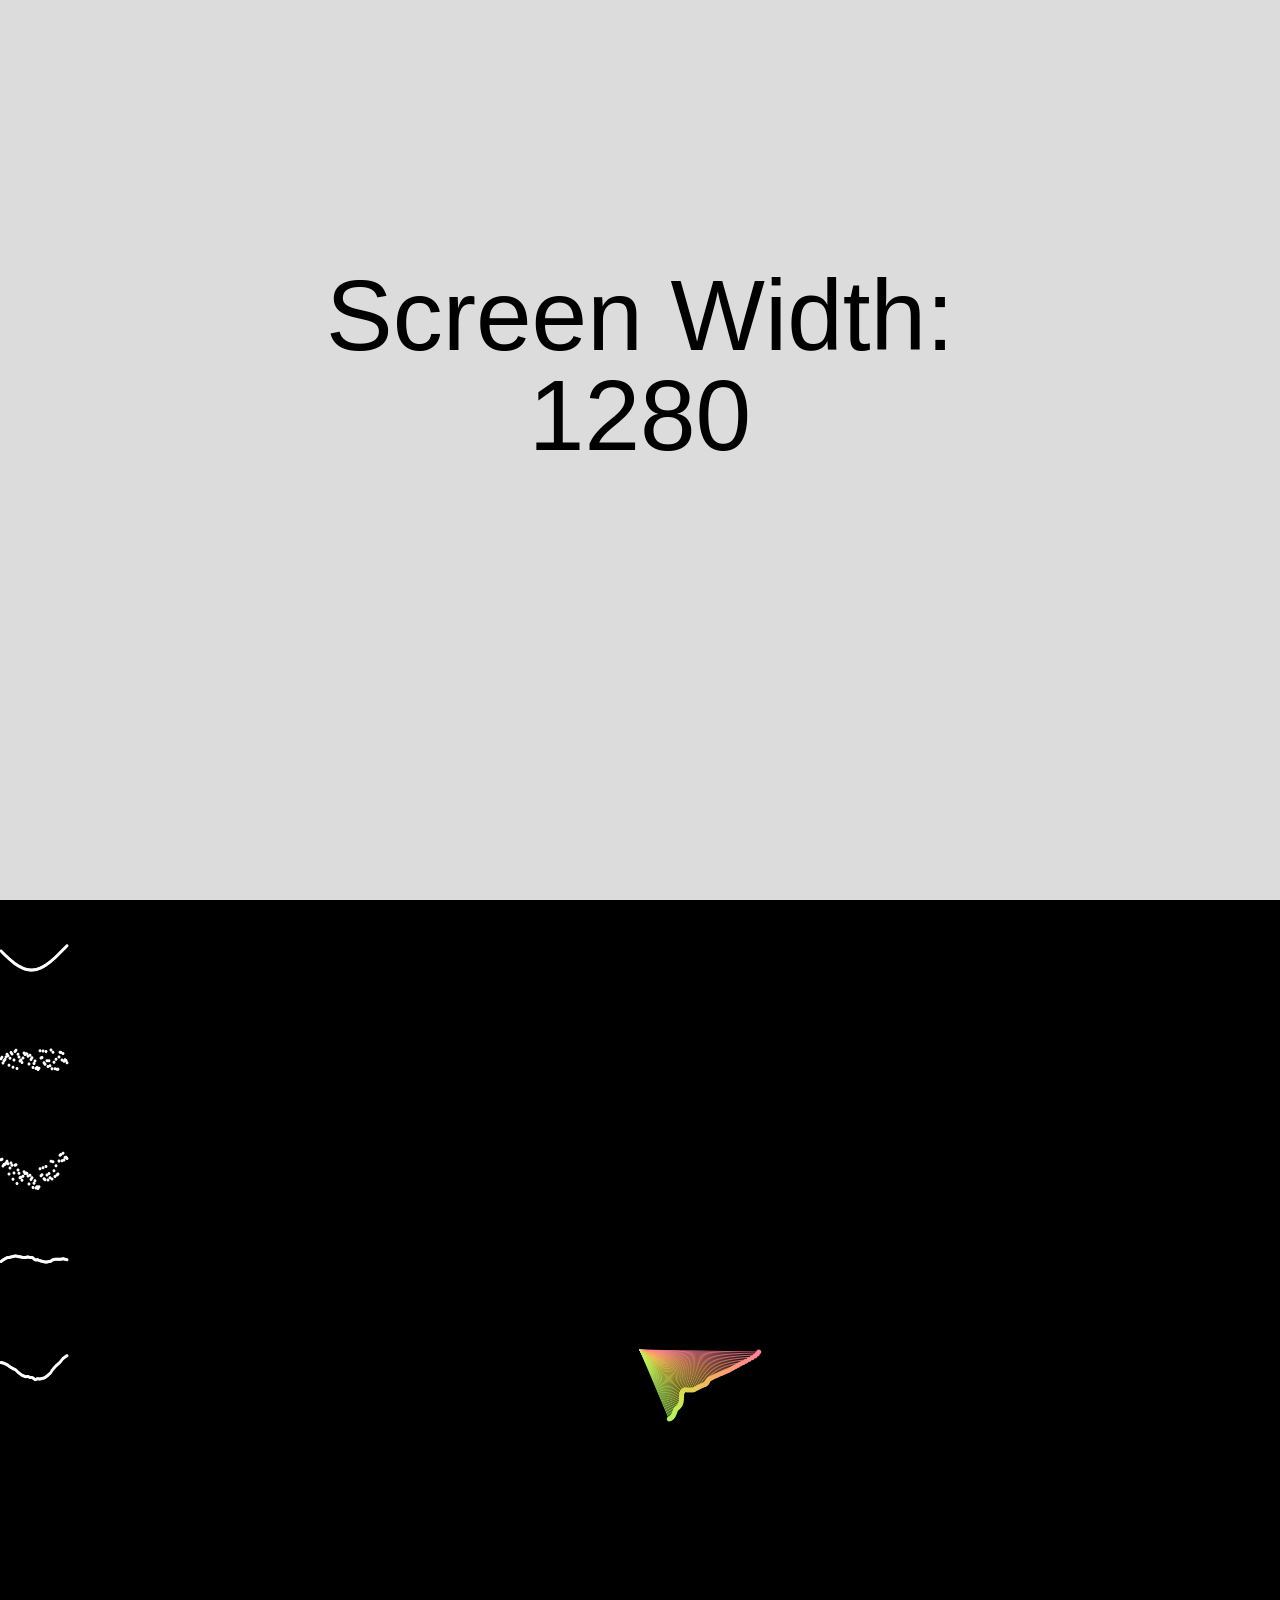
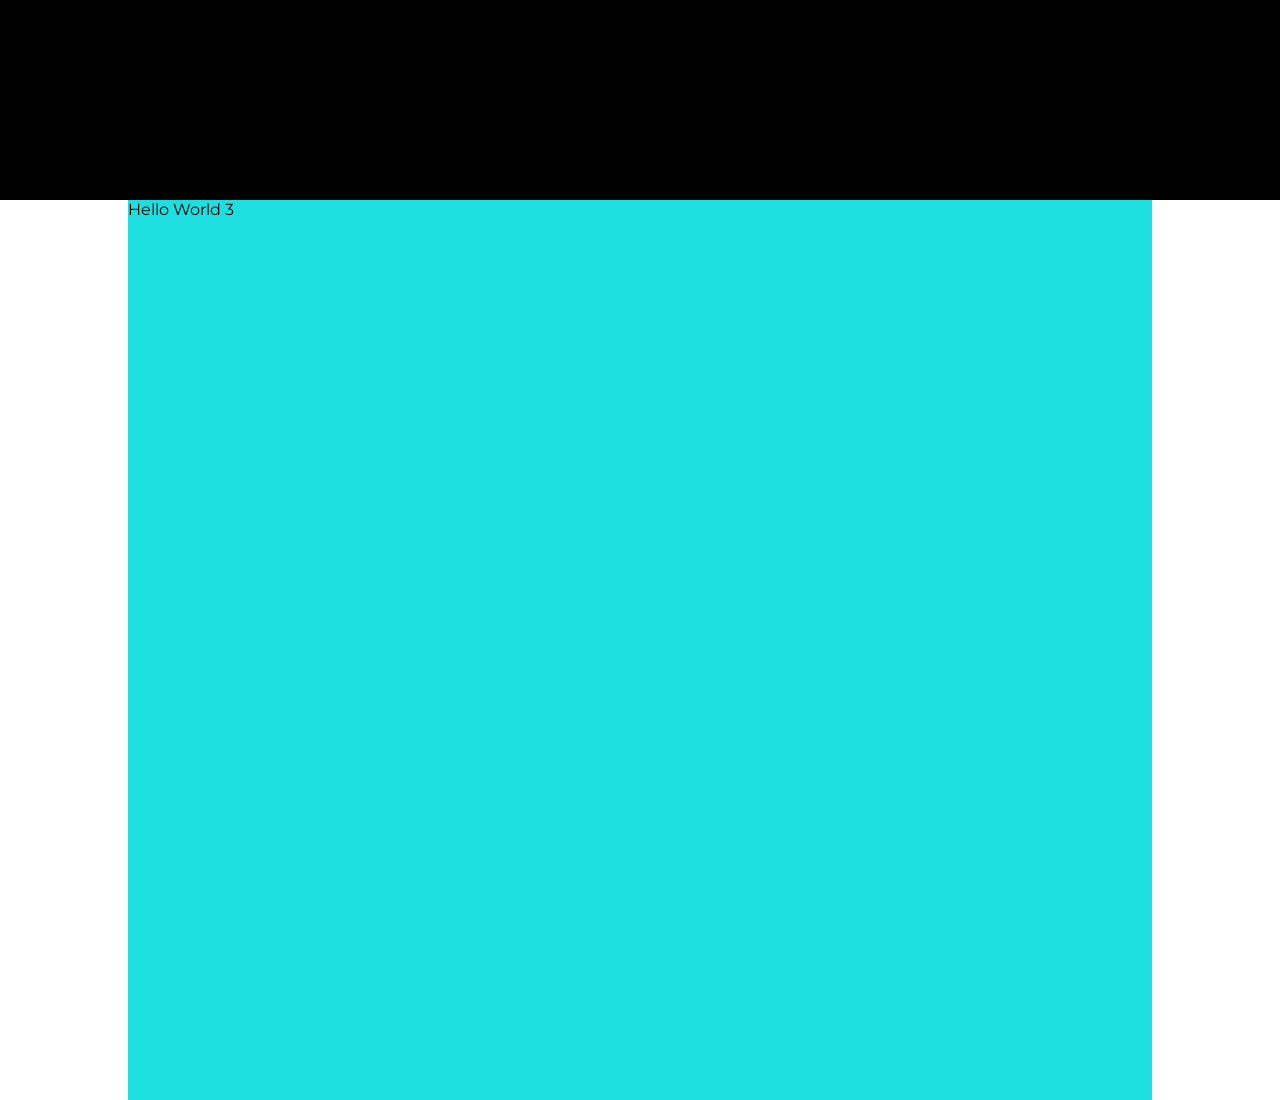
<file: iframe-example/index.html>
<!DOCTYPE html>
<html>

<head>
    <link rel="stylesheet" href="style.css">
    <link rel="preconnect" href="https://fonts.googleapis.com">
    <link rel="preconnect" href="https://fonts.gstatic.com" crossorigin>
    <link href="https://fonts.googleapis.com/css2?family=Montserrat:wght@100;600&display=swap" rel="stylesheet">

    <title>the box model</title>
</head>

<body>
    <div class="flex-container">
        <div class="box box-1"><iframe class="canvas1Frame" src="canvas1" frameborder="0" ></iframe></div>
        <div class="box box-2"><iframe class="canvas2Frame" src="canvas2" frameborder="0" ></iframe> </div>
        <div class="box box-3">Hello World 3 </div>
    </div>

</body>

</html>



<!-- <!DOCTYPE html>
<html lang="en">
<head>
    <meta charset="UTF-8">
    <meta http-equiv="X-UA-Compatible" content="IE=edge">
    <meta name="viewport" content="width=device-width, initial-scale=1.0">
    <title>Document</title>
    <link rel="stylesheet" href="style.css">
</head>
<body>
    <h1>iframes! multi canvas!</h1>
    <iframe class="canvas1Frame" src="canvas1" frameborder="0"></iframe>
    <iframe class="canvas2Frame" width="900" height = "500" src="canvas2" frameborder="0"></iframe>

    <iframe class="canvas3Frame" src="canvas3" frameborder="0"></iframe>

    <iframe class="canvas4Frame" src="canvas4" frameborder="0"></iframe>

    
</body>
</html> -->
</file>
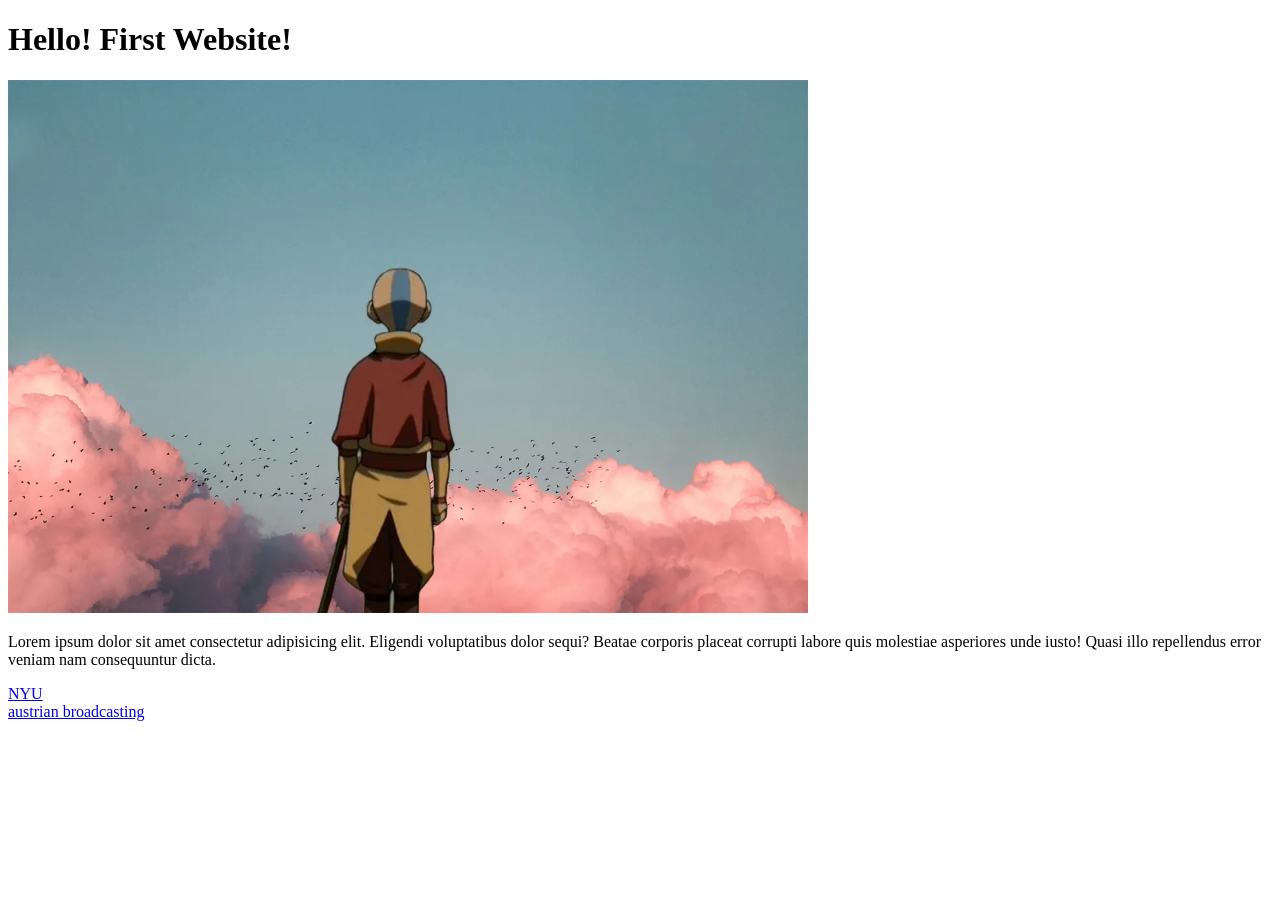
<file: my-first-project/index.html>
<!DOCTYPE html>
<html lang="en">
<head>
    <meta charset="UTF-8">
    <meta name="viewport" content="width=device-width, initial-scale=1.0">
    <title>Document</title>
</head>
<body>
    <h1>Hello! First Website!</h1>
    <img src="avatar.webp" width="800" alt="Image of Aang from Avatar: The Last Airbender">

    <p>Lorem ipsum dolor sit amet consectetur adipisicing elit. Eligendi voluptatibus dolor sequi? Beatae corporis placeat corrupti labore quis molestiae asperiores unde iusto! Quasi illo repellendus error veniam nam consequuntur dicta.</p>

    <p>
        <a href="https://nyu.edu/">NYU</a><br>
        <a href="https://orf.at/">austrian broadcasting</a>
    </p>
</body>
</html>
</file>
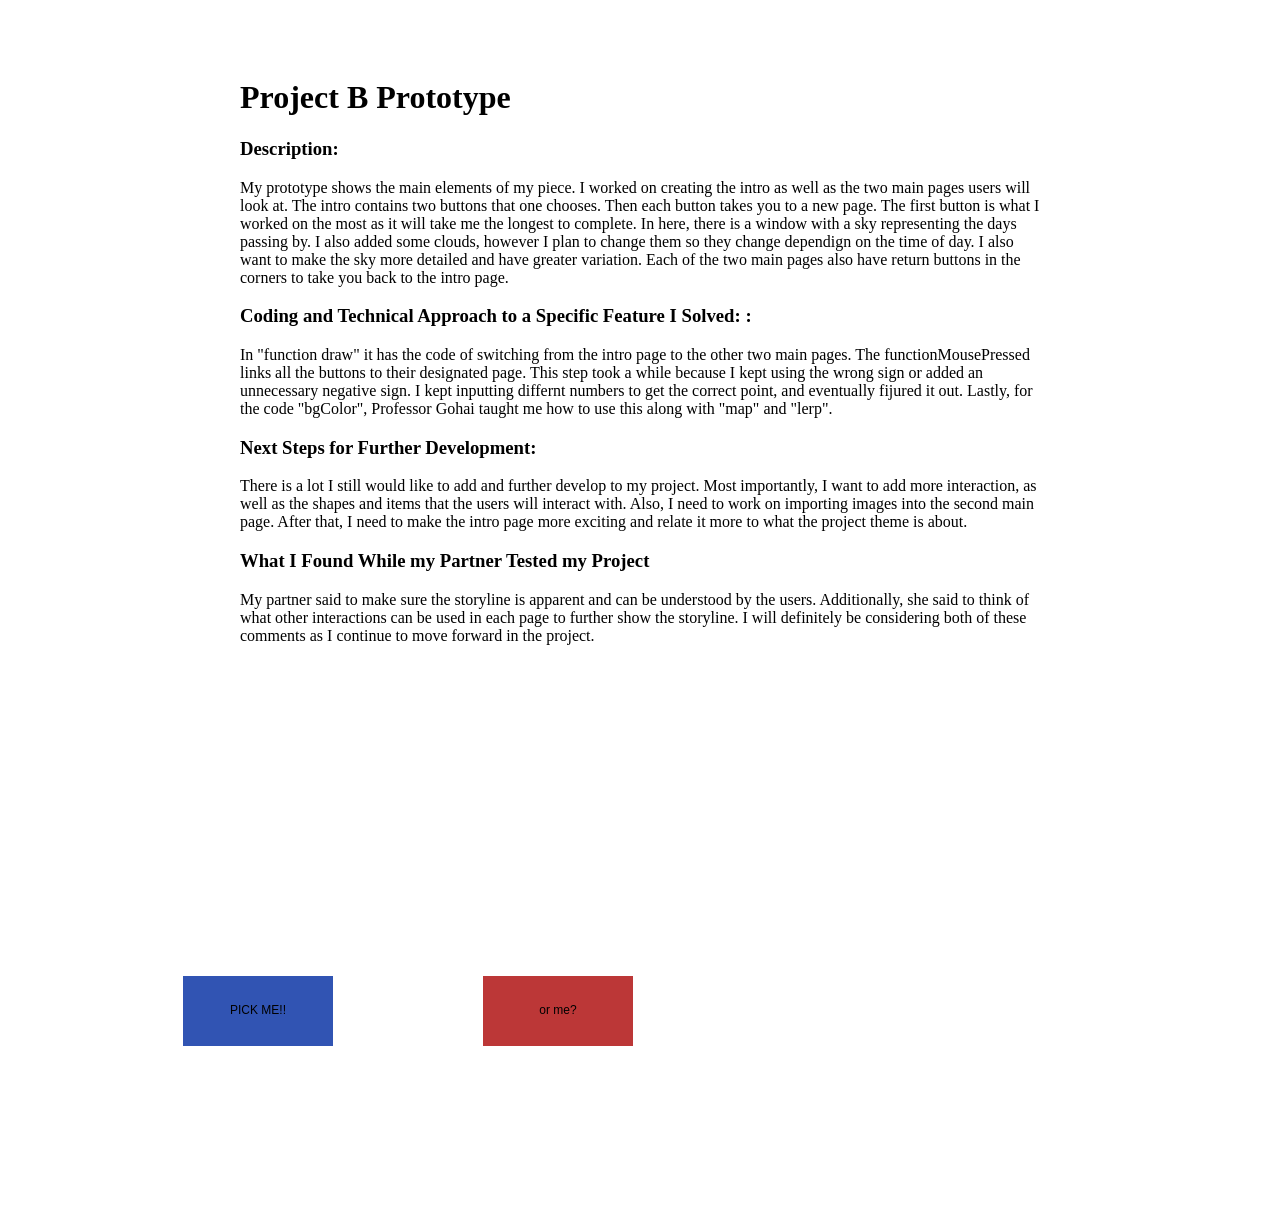
<file: project-b-prototype/index.html>
<!DOCTYPE html>
<html lang="en">

<head>
  <meta charset="utf-8" />
  <meta name="viewport" content="width=device-width, initial-scale=1.0">

  <title>Project B Prototype</title>

  <link rel="stylesheet" type="text/css" href="style.css">

  <script src="lib/p5.js"></script>
  <script src="lib/p5.sound.js"></script>

  <!-- Alternatively, you can import the library via CDN (Content Delivery Network). -->
  <!-- <script src="https://cdnjs.cloudflare.com/ajax/libs/p5.js/1.11.3/p5.js"></script> -->
  <!-- <script src="https://cdnjs.cloudflare.com/ajax/libs/p5.js/1.11.3/addons/p5.sound.js"></script> -->
</head>

<body>

  <div class="main-wrapper">
    <h1>Project B Prototype</h1>

    <!-- the following div will contain the p5 canvas. -->
    <div id="p5-canvas-container">
      <!-- p5 canvas will be appended here. -->
    </div>

    <p>
    <div class="two-columns">
      <div class="left">
        <h3 class="red">Description:</h3>
        <p>My prototype shows the main elements of my piece. I worked on creating the intro as well as the two main
          pages users will look at. The intro contains two buttons that one chooses. Then each button takes you to a new
          page. The first button is what I worked on the most as it will take me the longest to complete. In here, there
          is a window with a sky representing the days passing by. I also added some clouds, however I plan to change
          them so they change dependign on the time of day. I also want to make the sky more detailed and have greater
          variation. Each of the two main pages also have return buttons in the corners to take you back to the intro
          page.
        </p>
        <h3 class="red">Coding and Technical Approach to a Specific Feature I Solved: :</h3>
        <p>In "function draw" it has the code of switching from the intro page to the other two main pages. The
          functionMousePressed links all the buttons to their designated page. This step took a while because I kept
          using the wrong sign or added an unnecessary negative sign. I kept inputting differnt numbers to get the
          correct point, and eventually fijured it out. Lastly, for the code "bgColor", Professor Gohai taught me how to
          use this along with "map" and "lerp".
        </p>

      </div>
      <div class="right">

        <h3 class="red">Next Steps for Further Development:</h3>
        <p>There is a lot I still would like to add and further develop to my project. Most importantly, I want to add
          more interaction, as well as the shapes and items that the users will interact with. Also, I need to work on
          importing images into the second main page. After that, I need to make the intro page more exciting and relate
          it more to what the project theme is about.

        </p>

        <h3 class="red">What I Found While my Partner Tested my Project</h3>
        <p> My partner said to make sure the storyline is apparent and can be understood by the users. Additionally, she
          said to think of what other interactions can be used in each page to further show the storyline. I will
          definitely be considering both of these comments as I continue to move forward in the project.
        </p>
      </div>
    </div>
    </p>
  </div>

  <!-- the script tag below should always be at the bottom, right before the closing body tag -->
  <script src="sketch.js"></script>
</body>


</html>
</file>
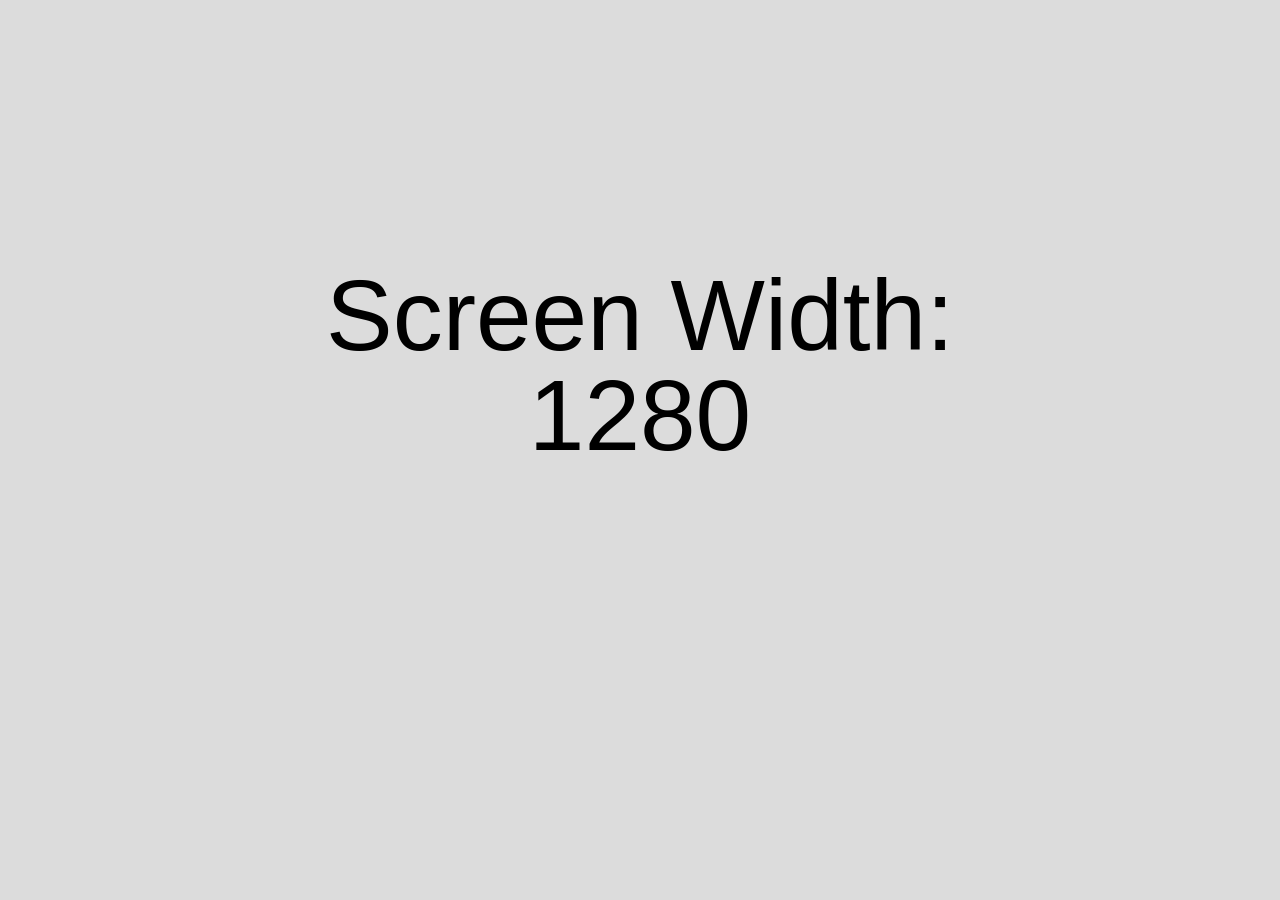
<file: iframe-example/canvas1/index.html>
<!DOCTYPE html>
<html lang="en">
  <head>
    <meta charset="utf-8" />
    <meta name="viewport" content="width=device-width, initial-scale=1.0">
    <title>Sketch</title>
    <link rel="stylesheet" type="text/css" href="style.css">
    <script src="libraries/p5.min.js"></script>
    <script src="libraries/p5.sound.min.js"></script>
  </head>

  <body>



    <!-- the follwing div will contain the p5 canvas -->
    <div id="canvasContainer"></div>
    


    <!-- the script tag below should always be at the bottom,
    right before the closing body tag -->
    <script src="sketch.js"></script>
  </body>
</html>
</file>
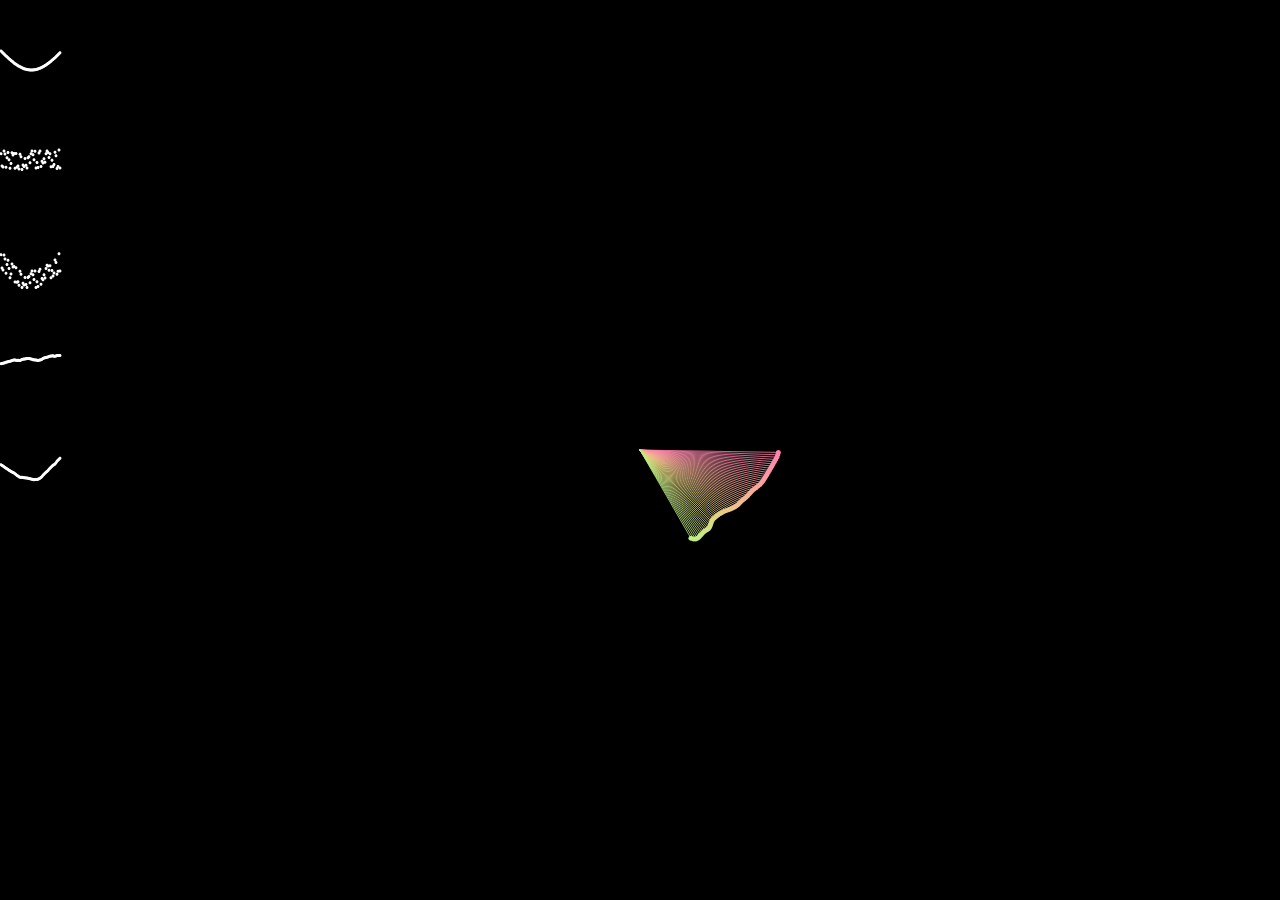
<file: iframe-example/canvas2/index.html>
<!DOCTYPE html>
<html lang="en">
  <head>
    <meta charset="utf-8" />
    <meta name="viewport" content="width=device-width, initial-scale=1.0">
    <title>Sketch</title>
    <link rel="stylesheet" type="text/css" href="style.css">
    <script src="libraries/p5.min.js"></script>
    <script src="libraries/p5.sound.min.js"></script>
  </head>

  <body>



    <!-- the follwing div cill contain the p5 canvas -->
    <div id="canvasContainer"></div>
    


    <!-- the script tag below should always be at the bottom,
    right before the closing body tag -->
    <script src="sketch.js"></script>
  </body>
</html>
</file>
<file: iframe-example/style.css>
body {
    margin: 0px;
    background-color: #fff;
    color: #000;
    font-family: 'Montserrat', sans-serif;
}

.box {
    padding: 0px;
    margin: 0px;
    width: 100%;
    height: 100vh;
}

.box-1 {
    background-color: rgb(250, 136, 231);
}

.box-2 {
    background-color: rgb(233, 250, 136);
}

.box-3 {
    background-color: rgb(29, 223, 223);
    width: 80%;
    margin: auto;
}

.flex-container {
    display: flex;
    /* width: 300%; */
    width: 100%;
    margin: auto;
    /* justify-content: space-evenly; */
    flex-wrap: wrap;
    flex-direction: row;
}

.big {
    width: 100%;
    padding: 40px;
    margin-top: 10%;
    background-color: rgb(208, 208, 208);
    text-align: center;
    font-size: 50px;
    font-weight: 600;
}

.canvas1Frame {
    width: 100% !important;
    height: 100%;
}

.canvas2Frame {
    width: 100% !important;
    height: 100%;
}

iframe {
    display: block;
}
</file>
<file: project-b-prototype/style.css>
html,
body {
  margin: 1;
  padding: 0;
}

canvas {
  display: block;
}

.main-wrapper {
  max-width: 800px;
  margin: 0 auto;
  padding: 50px 0;
}
</file>
<file: iframe-example/canvas1/style.css>
html, body {
  margin: 0;
  padding: 0;
}

canvas {
  display: block;
}
</file>
<file: iframe-example/canvas2/style.css>
html, body {
  margin: 0;
  padding: 0;
}

canvas {
  display: block;
}
</file>
